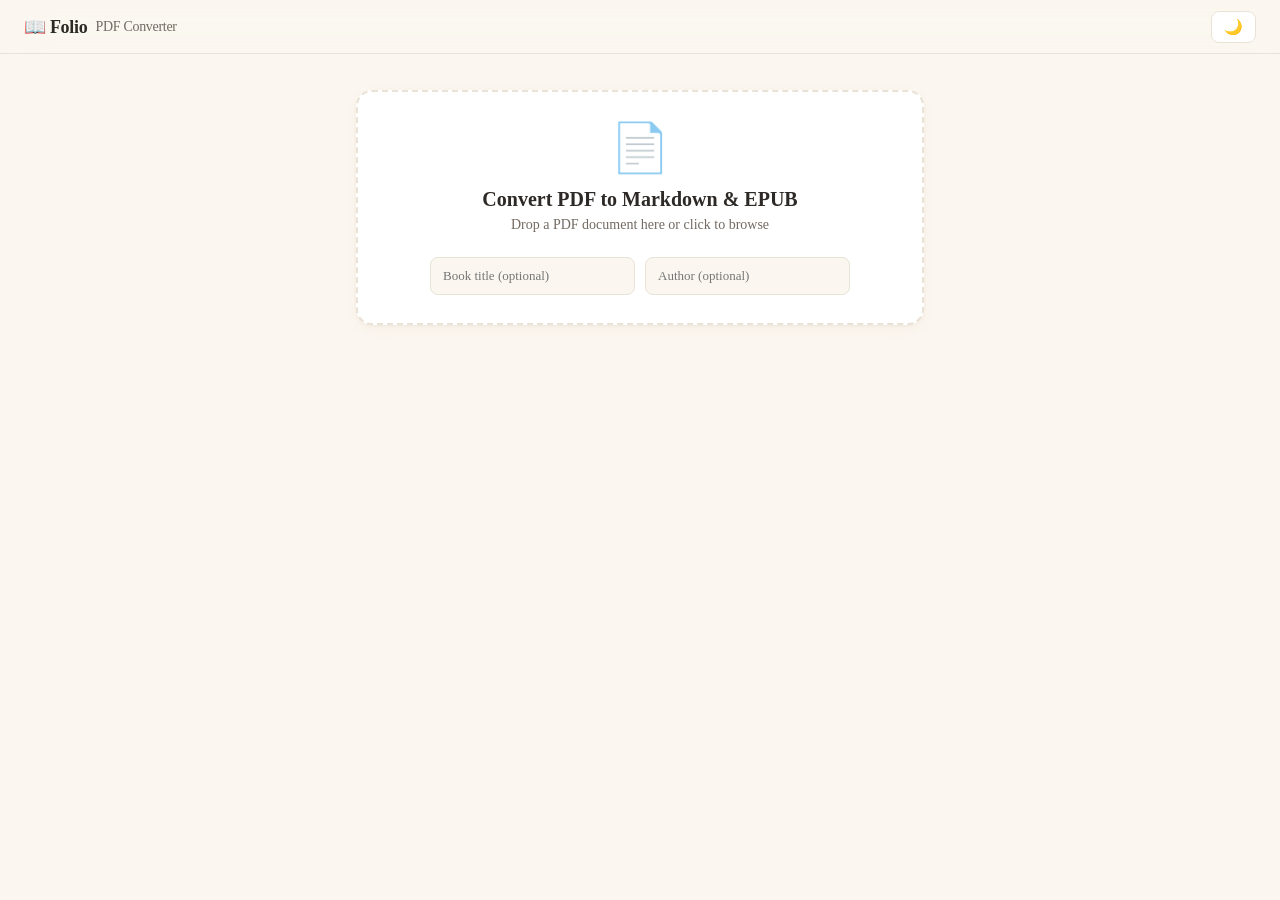
<file: templates/index.html>
<!DOCTYPE html>
<html lang="en">
<head>
<meta charset="UTF-8">
<meta name="viewport" content="width=device-width, initial-scale=1.0">
<title>Folio — PDF to Markdown & EPUB Converter</title>

<!-- Modular Stylesheets -->
<link rel="stylesheet" href="/static/css/variables.css">
<link rel="stylesheet" href="/static/css/base.css">
<link rel="stylesheet" href="/static/css/components.css">

<!-- Entry Javascript Module -->
<script type="module" src="/static/js/main.js" defer></script>
</head>
<body>

<!-- HEADER -->
<header>
  <div class="logo">📖 Folio <span>PDF Converter</span></div>
  <div class="header-controls">
    <button class="icon-btn" id="themeToggleBtn" title="Toggle Dark/Light Mode">🌙</button>
  </div>
</header>

<!-- MAIN CONTAINER -->
<main class="app-container">
  
  <!-- CARD 1: UPLOAD ZONE -->
  <div class="card dropzone-card" id="uploadCard">
    <div class="icon">📄</div>
    <h2>Convert PDF to Markdown & EPUB</h2>
    <p>Drop a PDF document here or click to browse</p>
    <div class="meta-row">
      <input type="text" id="metaTitle" placeholder="Book title (optional)">
      <input type="text" id="metaAuthor" placeholder="Author (optional)">
    </div>
    <input type="file" id="fileInput" accept=".pdf" hidden>
  </div>

  <!-- CARD 2: CONVERSION PROGRESS -->
  <div class="card progress-card" id="progressCard" style="display:none">
    <div class="card-header">
      <h3 id="docTitle">Converting Document...</h3>
      <span class="pct-badge" id="pctBadge">0%</span>
    </div>

    <div class="progress-wrap">
      <div class="progress-bar" id="progressBar"></div>
    </div>
    <div class="progress-status" id="progressText">Initializing conversion pipeline...</div>

    <!-- ACTION CONTROLS -->
    <div class="controls-row">
      <button class="btn btn-secondary" id="btnPause" style="display:none">⏸️ Pause</button>
      <button class="btn btn-secondary" id="btnResume" style="display:none">▶️ Resume</button>
      <button class="btn btn-outline" id="btnCancel">❌ Cancel / New PDF</button>
    </div>

    <!-- TELEMETRY STATS -->
    <div class="stats-row" id="telemetryRow">
      <div class="stat-item"><span class="label">Pages</span><span class="val" id="telPages">0 / 0</span></div>
      <div class="stat-item"><span class="label">Avg/Page</span><span class="val" id="telAvg">—</span></div>
      <div class="stat-item"><span class="label">Elapsed</span><span class="val" id="telTime">0s</span></div>
    </div>
  </div>

  <!-- CARD 3: DOWNLOAD SECTION -->
  <div class="card download-card" id="downloadCard" style="display:none">
    <h4>Download Converted Book</h4>
    <div class="format-toggles">
      <button class="fmt-btn active" id="fmtMd">Markdown (.md)</button>
      <button class="fmt-btn" id="fmtEpub">EPUB (.epub)</button>
    </div>
    <button class="btn btn-primary download-action-btn" id="downloadBtn">⬇ Download Markdown (.md)</button>
  </div>

</main>

</body>
</html>
</file>
<file: static/css/variables.css>
/* ═══════════════════════════════════════════════════════════════════════════
   FOLIO — Design System Variables & Tokens
   Claude / Book Warm Warm Wood & Warm Amber Theme
   ═══════════════════════════════════════════════════════════════════════════ */

:root, html[data-theme="light"] {
  --bg: #fbf7f0;
  --surface: #ffffff;
  --text: #2d2926;
  --text-secondary: #736b63;
  --text-tertiary: #a1978d;
  --accent: #d97706; /* Claude-esque warm orange/amber */
  --accent-hover: #b45309;
  --accent-dim: #fef3c7;
  --border: #e8e2d7;
  --shadow: 0 4px 16px rgba(180, 83, 9, 0.05), 0 1px 3px rgba(0, 0, 0, 0.04);
  --radius: 12px;
  --radius-sm: 8px;
  --transition: 0.2s ease;
  --font: -apple-system, BlinkMacSystemFont, 'Segoe UI', Georgia, serif;
  --font-mono: 'SF Mono', 'Cascadia Code', 'Consolas', monospace;
}

html[data-theme="dark"] {
  --bg: #1c1917;
  --surface: #292524;
  --text: #f5f5f4;
  --text-secondary: #a8a29e;
  --text-tertiary: #78716c;
  --accent: #f59e0b;
  --accent-hover: #d97706;
  --accent-dim: #451a03;
  --border: #44403c;
  --shadow: 0 4px 16px rgba(0, 0, 0, 0.4);
}
</file>
<file: static/css/base.css>
* {
  margin: 0;
  padding: 0;
  box-sizing: border-box;
}

body {
  font-family: var(--font);
  background: var(--bg);
  color: var(--text);
  min-height: 100vh;
  display: flex;
  flex-direction: column;
  overflow-x: hidden;
  overflow-y: auto;
  -webkit-font-smoothing: antialiased;
}

@keyframes fadeSlideIn {
  from { opacity: 0; transform: translateY(12px); }
  to { opacity: 1; transform: translateY(0); }
}

::-webkit-scrollbar { width: 6px; }
::-webkit-scrollbar-track { background: transparent; }
::-webkit-scrollbar-thumb { background: var(--border); border-radius: 3px; }
::-webkit-scrollbar-thumb:hover { background: var(--accent); }
</file>
<file: static/css/components.css>
/* Header */
header {
  height: 54px;
  display: flex;
  align-items: center;
  justify-content: space-between;
  padding: 0 24px;
  background: rgba(251, 247, 240, 0.88);
  backdrop-filter: blur(20px);
  -webkit-backdrop-filter: blur(20px);
  border-bottom: 1px solid var(--border);
  z-index: 10;
}

html[data-theme="dark"] header {
  background: rgba(28, 25, 23, 0.88);
}

.logo {
  font-size: 18px;
  font-weight: 600;
  letter-spacing: -0.3px;
  display: flex; align-items: center; gap: 8px;
  color: var(--text);
}
.logo span { font-weight: 400; color: var(--text-secondary); font-size: 14px; }

.header-controls {
  display: flex;
  align-items: center;
  gap: 12px;
}

.icon-btn {
  background: var(--surface);
  border: 1px solid var(--border);
  color: var(--text);
  border-radius: var(--radius-sm);
  padding: 6px 12px;
  font-size: 15px;
  cursor: pointer;
  display: flex;
  align-items: center;
  gap: 6px;
  transition: all var(--transition);
}
.icon-btn:hover { background: var(--accent-dim); border-color: var(--accent); }

/* Main Container Layout */
.app-container {
  max-width: 600px;
  width: 100%;
  margin: 36px auto;
  padding: 0 16px;
  display: flex;
  flex-direction: column;
  gap: 20px;
}

/* Card System */
.card {
  background: var(--surface);
  border: 1px solid var(--border);
  border-radius: 16px;
  padding: 28px;
  box-shadow: var(--shadow);
  transition: all var(--transition);
}

/* Upload Dropzone Card */
.dropzone-card {
  display: flex;
  flex-direction: column;
  align-items: center;
  text-align: center;
  cursor: pointer;
  border: 2px dashed var(--border);
}
.dropzone-card:hover, .dropzone-card.drag {
  border-color: var(--accent);
  background: var(--accent-dim);
}
.dropzone-card .icon { font-size: 48px; margin-bottom: 12px; opacity: 0.8; color: var(--accent); }
.dropzone-card h2 { font-size: 20px; font-weight: 600; margin-bottom: 6px; color: var(--text); }
.dropzone-card p { font-size: 14px; color: var(--text-secondary); margin-bottom: 16px; }

.meta-row {
  display: flex; gap: 10px; margin-top: 8px; width: 100%; max-width: 420px;
}
.meta-row input {
  flex: 1;
  border: 1px solid var(--border);
  border-radius: var(--radius-sm);
  padding: 10px 12px;
  font-size: 13px;
  font-family: var(--font);
  background: var(--bg);
  color: var(--text);
  outline: none;
}
.meta-row input:focus { border-color: var(--accent); }

/* Progress Card */
.progress-card {
  display: flex;
  flex-direction: column;
  gap: 16px;
}
.card-header {
  display: flex;
  justify-content: space-between;
  align-items: center;
}
.card-header h3 {
  font-size: 17px;
  font-weight: 600;
  color: var(--text);
  white-space: nowrap;
  overflow: hidden;
  text-overflow: ellipsis;
  max-width: 400px;
}
.pct-badge {
  background: var(--accent-dim);
  color: var(--accent);
  font-weight: 700;
  font-size: 14px;
  padding: 4px 10px;
  border-radius: 12px;
}

.progress-wrap {
  height: 10px;
  background: var(--border);
  border-radius: 5px;
  overflow: hidden;
}
.progress-bar {
  height: 100%;
  background: var(--accent);
  width: 0%;
  transition: width 0.3s ease;
}

.progress-status {
  font-size: 13px;
  color: var(--text-secondary);
  line-height: 1.4;
}

.controls-row {
  display: flex;
  gap: 10px;
  margin-top: 8px;
  flex-wrap: wrap;
}

.btn {
  border: none;
  border-radius: 10px;
  padding: 10px 18px;
  font-size: 13px;
  font-family: var(--font);
  font-weight: 600;
  cursor: pointer;
  transition: all var(--transition);
}
.btn-primary { background: var(--accent); color: white; }
.btn-primary:hover { background: var(--accent-hover); }
.btn-secondary { background: var(--accent-dim); color: var(--accent); }
.btn-secondary:hover { background: var(--border); }
.btn-outline { background: transparent; border: 1px solid var(--border); color: var(--text-secondary); }
.btn-outline:hover { color: var(--text); border-color: var(--text-secondary); }

.stats-row {
  display: flex;
  justify-content: space-between;
  padding-top: 12px;
  border-top: 1px solid var(--border);
  font-size: 12px;
}
.stat-item .label { color: var(--text-tertiary); margin-right: 6px; }
.stat-item .val { font-weight: 600; color: var(--text); }

/* Download Card */
.download-card {
  display: flex;
  flex-direction: column;
  align-items: center;
  gap: 16px;
  text-align: center;
}
.download-card h4 { font-size: 16px; font-weight: 600; color: var(--text); }

.format-toggles {
  display: flex;
  background: var(--bg);
  border-radius: 16px;
  padding: 4px;
  border: 1px solid var(--border);
}
.fmt-btn {
  border: none;
  background: transparent;
  color: var(--text-secondary);
  font-size: 13px;
  font-weight: 500;
  padding: 6px 16px;
  border-radius: 12px;
  cursor: pointer;
  transition: all var(--transition);
}
.fmt-btn.active {
  background: var(--surface);
  color: var(--accent);
  font-weight: 700;
  box-shadow: 0 1px 3px rgba(0,0,0,0.1);
}

.download-action-btn {
  width: 100%;
  max-width: 320px;
  padding: 12px 24px;
  font-size: 15px;
}

/* ═══════════════════════════════════════════════════════════════════════════
   Mobile Responsive Adjustments
   ═══════════════════════════════════════════════════════════════════════════ */
@media (max-width: 640px) {
  header {
    padding: 0 16px;
    height: 50px;
  }
  .app-container {
    margin: 20px auto;
    padding: 0 12px;
    gap: 16px;
  }
  .card {
    padding: 20px;
    border-radius: 14px;
  }
  .meta-row {
    flex-direction: column;
    gap: 8px;
  }
  .card-header h3 {
    max-width: 220px;
    font-size: 15px;
  }
  .controls-row {
    flex-direction: column;
  }
  .controls-row .btn {
    width: 100%;
  }
  .stats-row {
    flex-direction: column;
    gap: 6px;
  }
}
</file>
